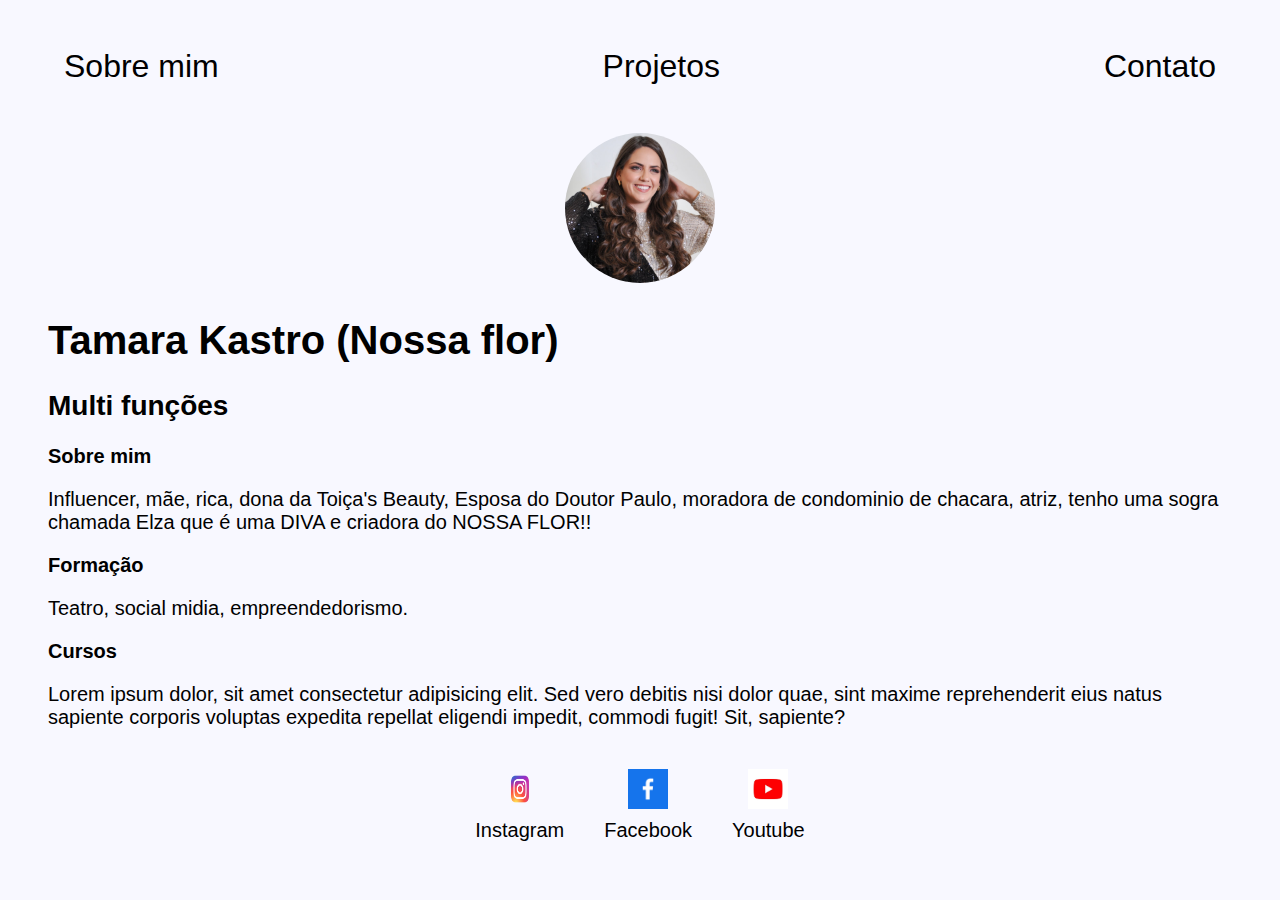
<file: index.html>
<!DOCTYPE html>
<html lang="pt-br">
<head>
    <meta charset="UTF-8">
    <meta name="viewport" content="width=device-width, initial-scale=1.0">
    <title>Tamara Kastro- Atriz e empreendedoragit</title>
    <link rel="stylesheet" href="index.css">
</head>
<body>
    <div class="container">
        <nav>
            <ul>
                <li>
                    <a href="index.html">Sobre mim</a>
                </li>
                <li>
                    <a href="projetos.html">Projetos</a>
                </li>
                <li>
                    <a href="contato.html">Contato</a>
                </li>
            </ul>
        </nav>
        <header> 
            <div class="center">
            <img src="./img/tamara_kaa.jpg" alt="">
            </div>
            <h1>Tamara Kastro (Nossa flor)</h1>
            <h2>Multi funções</h2>
        </header>
        <main>
            <section>
                <h3>Sobre mim</h3>
                <p>Influencer, mãe, rica, dona da Toiça's Beauty, Esposa do Doutor Paulo, moradora de condominio de chacara, atriz, tenho uma sogra chamada Elza que é uma DIVA e criadora do NOSSA FLOR!! 
                </p>
            </section>
            <section>
                <h3>Formação</h3>
                <p>
                    Teatro, social midia, empreendedorismo.
                </p>
            </section>
            <section>
                <h3>Cursos</h3>
                <p>
                    Lorem ipsum dolor, sit amet consectetur adipisicing elit. Sed vero debitis nisi dolor quae, sint maxime reprehenderit eius natus sapiente corporis voluptas expedita repellat eligendi impedit, commodi fugit! Sit, sapiente?
                </p>
            </section>
        </main>
        <footer>
        <a href="https://usetamarakaa.com.br/produtos/trio-lipkaa/" target="_blank">
            <img src="./img/Instagram_logo.png">
            <p>Instagram</p>
        <a href="">
            <img src="img/facebook_icone.jpg" alt="">
            <p>Facebook</p>
            <a href="https://www.youtube.com/@tamara_kastroo" target="_blank"> 
                <img src="img/youtube-logo.jpg" alt="">
                <p>Youtube</p>
            </a>
        </a>
        </footer>
    </div>
</body>
</html>
</file>
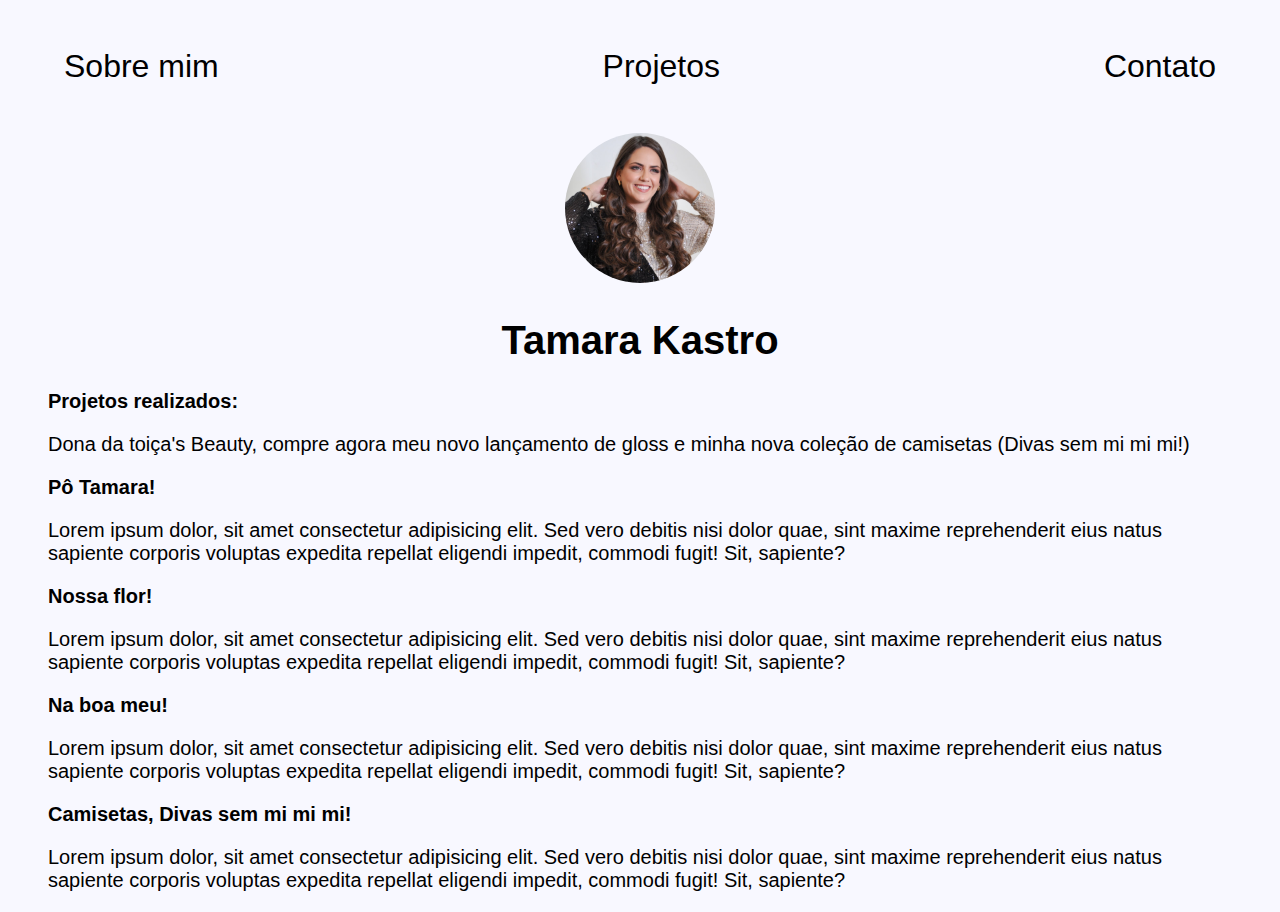
<file: projetos.html>
<!DOCTYPE html>
<html lang="pt-br">
<head>
    <meta charset="UTF-8">
    <meta name="viewport" content="width=device-width, initial-scale=1.0">
    <title>Projetos</title>
    <link rel="stylesheet" href="index.css">
</head>
<body>
    <div class="container">
    <nav>
        <ul>
            <li>
                <a href="index.html">Sobre mim</a>
            </li>
            <li>
                <a href="projetos.html">Projetos</a>
            </li>
            <li>
                <a href="contato.html">Contato</a>
            </li>
        </ul>
    </nav>
    <header> 
        <div class="center">
        <img src="./img/tamara_kaa.jpg" alt="">
    </div>
    <header> 
        <div class="center">
            <h1>Tamara Kastro</h1>
        </div>
    </header>
    <main>
        <section>
            <h3>Projetos realizados:</h3>
            <p>Dona da toiça's Beauty, compre agora meu novo lançamento de gloss e minha nova coleção de camisetas (Divas sem mi mi mi!)
            </p>
        </section>
        <section>
            <h3>Pô Tamara!</h3>
            <p>
                Lorem ipsum dolor, sit amet consectetur adipisicing elit. Sed vero debitis nisi dolor quae, sint maxime reprehenderit eius natus sapiente corporis voluptas expedita repellat eligendi impedit, commodi fugit! Sit, sapiente?
            </p>
        </section>
        <section>
            <h3>Nossa flor!</h3>
            <p>
                Lorem ipsum dolor, sit amet consectetur adipisicing elit. Sed vero debitis nisi dolor quae, sint maxime reprehenderit eius natus sapiente corporis voluptas expedita repellat eligendi impedit, commodi fugit! Sit, sapiente?
            </p>
        </section>
        <section>
            <h3>Na boa meu!</h3>
            <p>
                Lorem ipsum dolor, sit amet consectetur adipisicing elit. Sed vero debitis nisi dolor quae, sint maxime reprehenderit eius natus sapiente corporis voluptas expedita repellat eligendi impedit, commodi fugit! Sit, sapiente?
            </p>
        </section>
        <section>
            <h3>Camisetas, Divas sem mi mi mi!</h3>
            <p>
                Lorem ipsum dolor, sit amet consectetur adipisicing elit. Sed vero debitis nisi dolor quae, sint maxime reprehenderit eius natus sapiente corporis voluptas expedita repellat eligendi impedit, commodi fugit! Sit, sapiente?
            </p>
        </section>

    
</body>
</html>
</file>
<file: index.css>
body {
    background-color: rgb(245, 101, 238);
    color: rgb(0, 0, 0);
    font-family: Arial, Helvetica, sans-serif;
    font-size: 32px;
} 
ul {
    display: flex;
    justify-content: space-between;
    list-style-type: none;
    align-items: center;
    padding: 16px;
}
a {
    color: black;
    text-decoration: none;
}
header img {
    width: 150px;
    height: 150px;
    border-radius: 50%;
    border: Spx solid snow;
}
.center{
    text-align: center;
}
h1 {
    font-size: 40px;
}
h2 {
    font-size: 28px;
}
h3 {
    font-size: 20px;
}
p {
    font-size: 20px;
}

footer img {
    width: 40px;
    height: 40px;
}
footer {
    display: flex;
    justify-content: center;
}
footer a {
    margin: 20px;
    text-align: center;
}
footer p {
    margin-top: 2px;
}
.container {
    padding: 0px 40px;
}
nav a:hover {
    color: darkmagenta;
}

body {
    background-color: ghostwhite;
    color: rgb(0, 0, 0);
    font-family: Arial, Helvetica, sans-serif;
    font-size: 32px;
}
</file>
